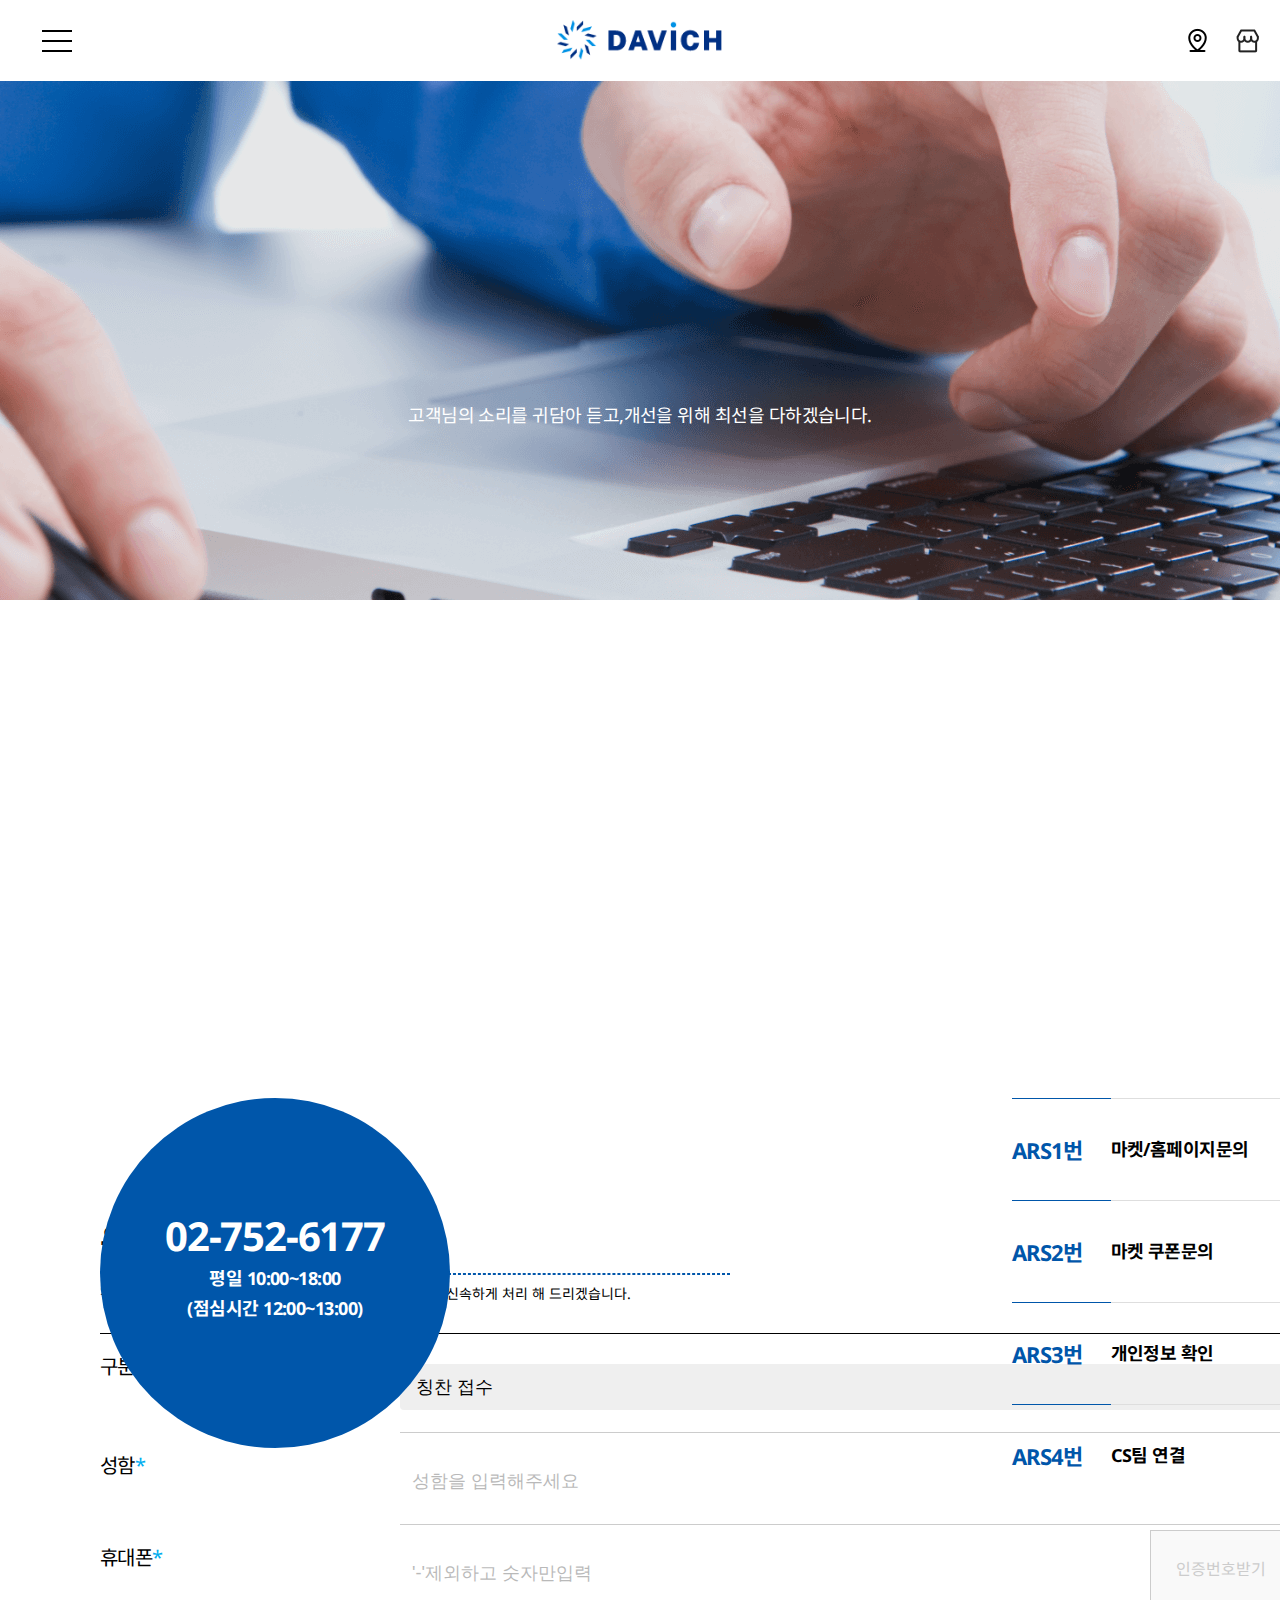
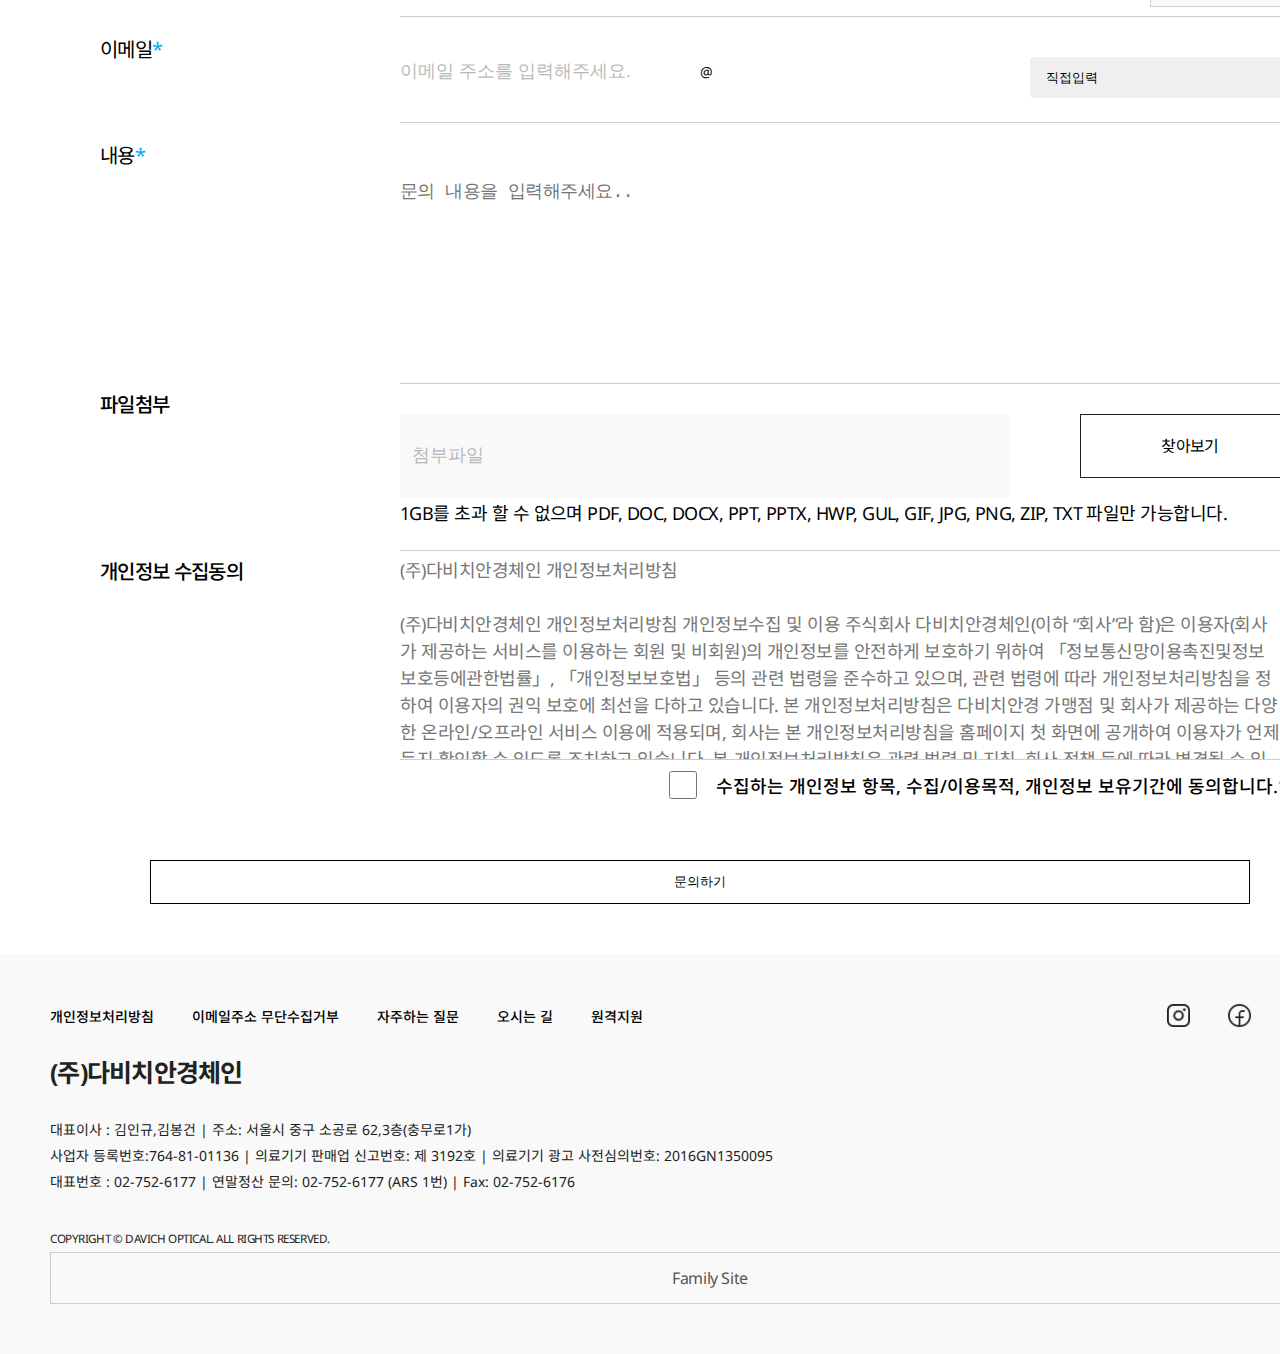
<file: sub1.html>
<!DOCTYPE html>
<html lang="en">
<head>
<meta charset="UTF-8">
<meta http-equiv="X-UA-Compatible" content="IE=edge">
<meta name="viewport" content="width=device-width, initial-scale=1.0">
<title> SUPPORT | DAVICH </title>
<link rel="stylesheet" href="css/import.css">
<link rel="stylesheet" href="css/sub1.css">
<script defer src="JS/main.js"></script>
<link rel="icon" href="favicon_io/favicon.ico">
</head>
<body>
<!-- 본문바로가기 -->
<div id="skipNavi"><a href="#container">본문바로가기</a></div>
<!-- //본문바로가기 -->
<hr />
<div id="wrap">
  <!-- header -->
  <div id="header">

  </div>
  <!-- //header -->
<hr />

<!-- container -->
<div id="container">
  <!-- spot -->
<div class="spot">
  <div class="spot_inner">
    <h2 class="slide-in">
      <span>고</span><span>객</span><span>의</span><span> 소</span><span>리</span>
    </h2>
      <p class="animate-in">고객님의 소리를 귀담아 듣고,개선을 위해 최선을 다하겠습니다.</p>
  </div>
  <!-- //spot_inner -->
</div>
<!-- //spot -->
<!-- content -->
<div id="content">
<div class="content_inner">
    <!-- ARS -->
    <div class="ars animate-in">

    <div class="officehour">
      <h2 class="blind">대표전화</h2>
      <p><em>02-752-6177</em><span class="hour"><br />평일 10:00~18:00<br />(점심시간 12:00~13:00)</span></p>
    </div>

    <div class="ar">
        <ul class="call">
            <li><p>ARS1번</p><span>마켓/홈페이지문의</span></li>
            <li><p>ARS2번</p><span>마켓 쿠폰문의</span></li>
            <li><p>ARS3번</p><span>개인정보 확인</span></li>
            <li><p>ARS4번</p><span>CS팀 연결</span></li>
        </ul>
    </div>

    </div>
    <!-- //ARS -->

    <!-- inquiry -->
  <div class="inquiry animate-in">
    <h3>온라인 문의</h3>
    <p>전화 문의가 불편하신가요? 온라인으로 편하게 문의하세요. 신속하게 처리 해 드리겠습니다.</p>
    
    <div class="container">
      <form action="/" method="post">
        <fieldset>
        <div class="row">
          <div class="col-25">
            <label for="category"><strong>구분</strong><span>*</span></label>
          </div>
          <div class="col-75">
            <select id="category">
              <option value="칭찬 접수">칭찬 접수</option>
              <option value="불만 접수">불만 접수</option>
              <option value="단순 문의">단순 문의</option>
            </select>
          </div>
        </div>
    
        <div class="row name">
          <div class="col-25">
            <label for="Name"><strong>성함<span>*</span></strong></label>
          </div>
          <div class="col-75">
            <input type="text" id="name" name="name" placeholder="성함을 입력해주세요">
          </div>
        </div>
    
        <div class="row cell">
          <div class="col-25">
            <label for="cellPhone"><strong>휴대폰<span>*</span></strong></label>
          </div>
          <div class="col-75">
            <input type="text" id="cellPhone" name="lastname" placeholder="'-'제외하고 숫자만입력" maxlength="11">
          </div>
          <a href="#">인증번호받기</a>
        </div>
    
        <div class="email row">
          <div class="col-25">
            <label for="Email"><strong>이메일<span>*</span></strong></label>
          </div>
          <div class="input">
            <input id="email" type="email" placeholder="이메일 주소를 입력해주세요." required="required"><span>@</span>
            <input id="input-domain" type="text">
          </div>
          <div class="col-75">
            <select id="email_select">
                <option value="0">직접입력</option>
                <option value="naver.com">naver.com</option>
                <option value="hanmail.net">hanmail.net</option>
                <option value="gmail.com">gmail.com</option>
                <option value="daum.net">daum.net</option>
                <option value="gmail.com">gmail.com</option>
                <option value="nate.com">nate.com</option>
              </select>
          </div>
        </div>
    
        <div class="row">
          <div class="col-25">
            <label for="textarea"><strong>내용<span>*</span></strong></label>
          </div>
          <div class="col-75">
            <textarea id="subject" name="subject" placeholder="문의 내용을 입력해주세요.." style="height:200px"></textarea>
          </div>
        </div>
    
        <div class="file row">
          <div class="col-25">
            <p>파일첨부</p>
          </div>
          <div class="col-75">
            <input type="text" class="attFile" placeholder="첨부파일" disabled>
            <input type="file" id="attach_file" class="blind">
            <label for="attach_file" class="attBtn">찾아보기</label>
            <p class="type">1GB를 초과 할 수 없으며 PDF, DOC, DOCX, PPT, PPTX, HWP, GUL, GIF, JPG, PNG, ZIP, TXT 파일만 가능합니다.</p>
          </div>
        </div>
      <!-- 개인정보 수집동의 -->
      <div class="agreement">
    
      <h4 class="col-25">개인정보 수집동의</h4>
      <div class="agree col-75">
        <h5><strong>(주)다비치안경체인 개인정보처리방침</strong></h5><br />
          <p>(주)다비치안경체인 개인정보처리방침
          개인정보수집 및 이용 주식회사 다비치안경체인(이하 “회사”라 함)은 이용자(회사가 제공하는 서비스를 이용하는 회원 및 비회원)의 개인정보를 안전하게 보호하기 위하여 「정보통신망이용촉진및정보보호등에관한법률」, 「개인정보보호법」 등의 관련 법령을 준수하고 있으며, 관련 법령에 따라 개인정보처리방침을 정하여 이용자의 권익 보호에 최선을 다하고 있습니다. 본 개인정보처리방침은 다비치안경 가맹점 및 회사가 제공하는 다양한 온라인/오프라인 서비스 이용에 적용되며, 회사는 본 개인정보처리방침을 홈페이지 첫 화면에 공개하여 이용자가 언제든지 확인할 수 있도록 조치하고 있습니다. 본 개인정보처리방침은 관련 법령 및 지침, 회사 정책 등에 따라 변경될 수 있으므로 이용자는 수시로 확인하여 주시기 바랍니다.
    
          1. 수집하는 개인정보의 항목 및 수집방법
    
          가. 회사는 사관 공채 지원, 개설 문의, 제휴문의, 상품권 구매, 고객의 소리 등을 위해 아래와 같은 개인정보를 수집하고 있습니다.
    
          - 필수항목 : 이름, 이메일주소, 전화번호, IP Address
          - 선택항목 : 개인맞춤 서비스를 제공하기 위하여 회사가 필요로 하는 정보
          나. 수집방법
          회사는 다음과 같은 방법으로 개인정보를 수집합니다.
          회사는 이용자들에게 서비스 제공을 위한 필수적인 정보들을 온라인 상에서 입력 받고 있습니다. 필수적인 정보는 이름, 이메일주소, 전화번호이며, 양질의 서비스 제공을 위하여 이용자들이 선택적으로 입력할 수 있는 사항으로서 추가적으로 입력 받고 있습니다.
          또한 서비스내에서의 설문조사나 이벤트 행사시 통계분석이나 경품 제공등을 위해 선별적으로 개인정보 입력을 요청할 수 있습니다. 그러나, 이용자의 기본적 인권 침해의 우려가 있는 민감한 개인정보(인종 및 민족, 사상 및 신조, 출신지 및 본적지, 정치적 성향 및 범죄기록, 건강상태 및 성생활 등)는 수집하지 않으며 부득이하게 수집해야 할 경우 이용자들의 사전동의를 반드시 구할 것입니다. 그리고, 어떤 경우에라도 입력하신 정보를 이용자들에게 사전에 밝힌 목적 이외에 다른 목적으로는 사용하지 않으며 외부로 유출하지 않습니다.</p>
        </div>
        <div class="check">
        <input id="agree_chk" type="checkbox">
        <label for="agree_chk">수집하는 개인정보 항목, 수집/이용목적, 개인정보 보유기간에 동의합니다.<span>*</span></label>
        </div>
        </div>
        <!-- //개인정보 수집동의 -->
      </fieldset>
      <div class="submit">
        <input type="submit" value="문의하기">
      </div>
      </form>
    </div>
  </div>
    <!-- //inquiry -->
</div>
<!-- //.content_inner -->
</div>
<!-- //#content -->
</div>
<!-- //container -->
<hr />
<!-- footer -->
<div id="footer">

</div>
<!-- //footer -->  
</div>
<!-- //#wrap -->
<script>
async function fetchHtmlAsText(url){
  const response = await fetch(url);
  return await response.text();
}
async function importPage(target) {
  document.querySelector('#' + target).innerHTML = await fetchHtmlAsText(target + '.html');
}
importPage('header');
importPage('footer');
</script>
</body>
</html>
</file>
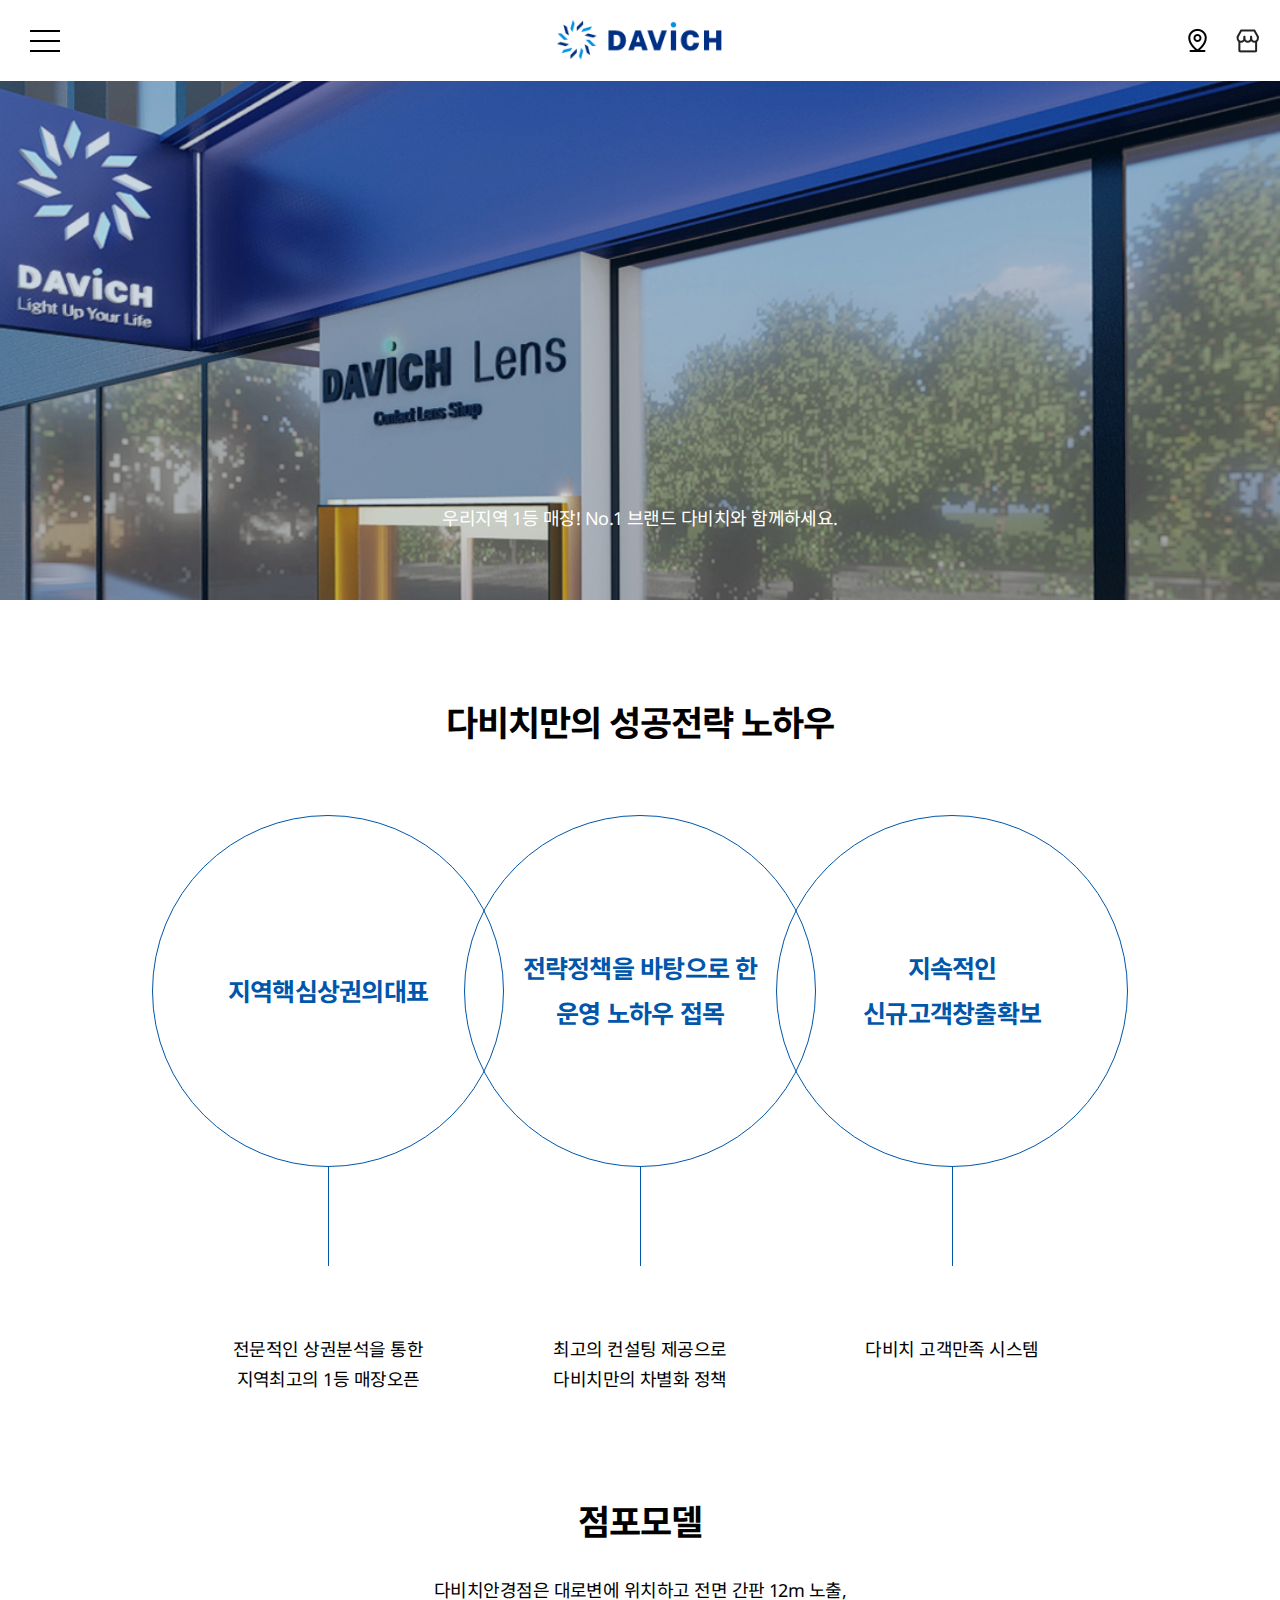
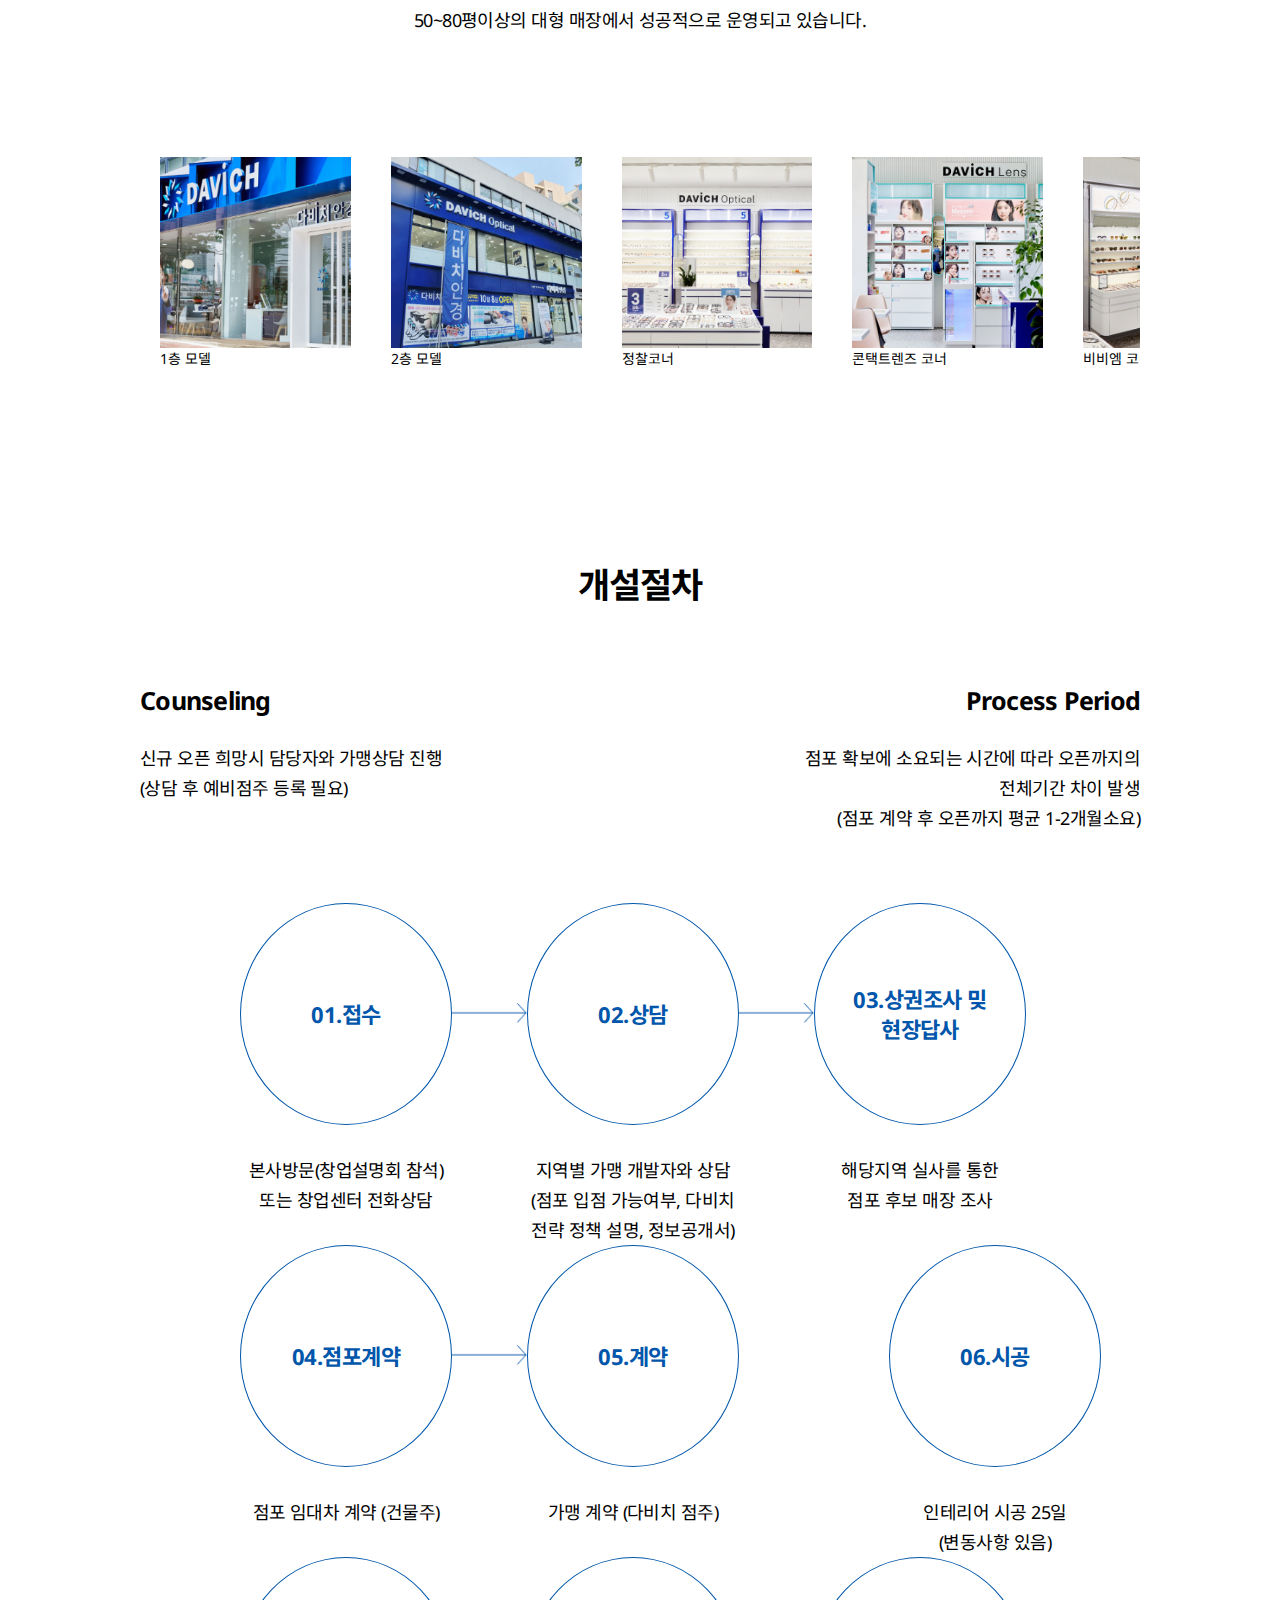
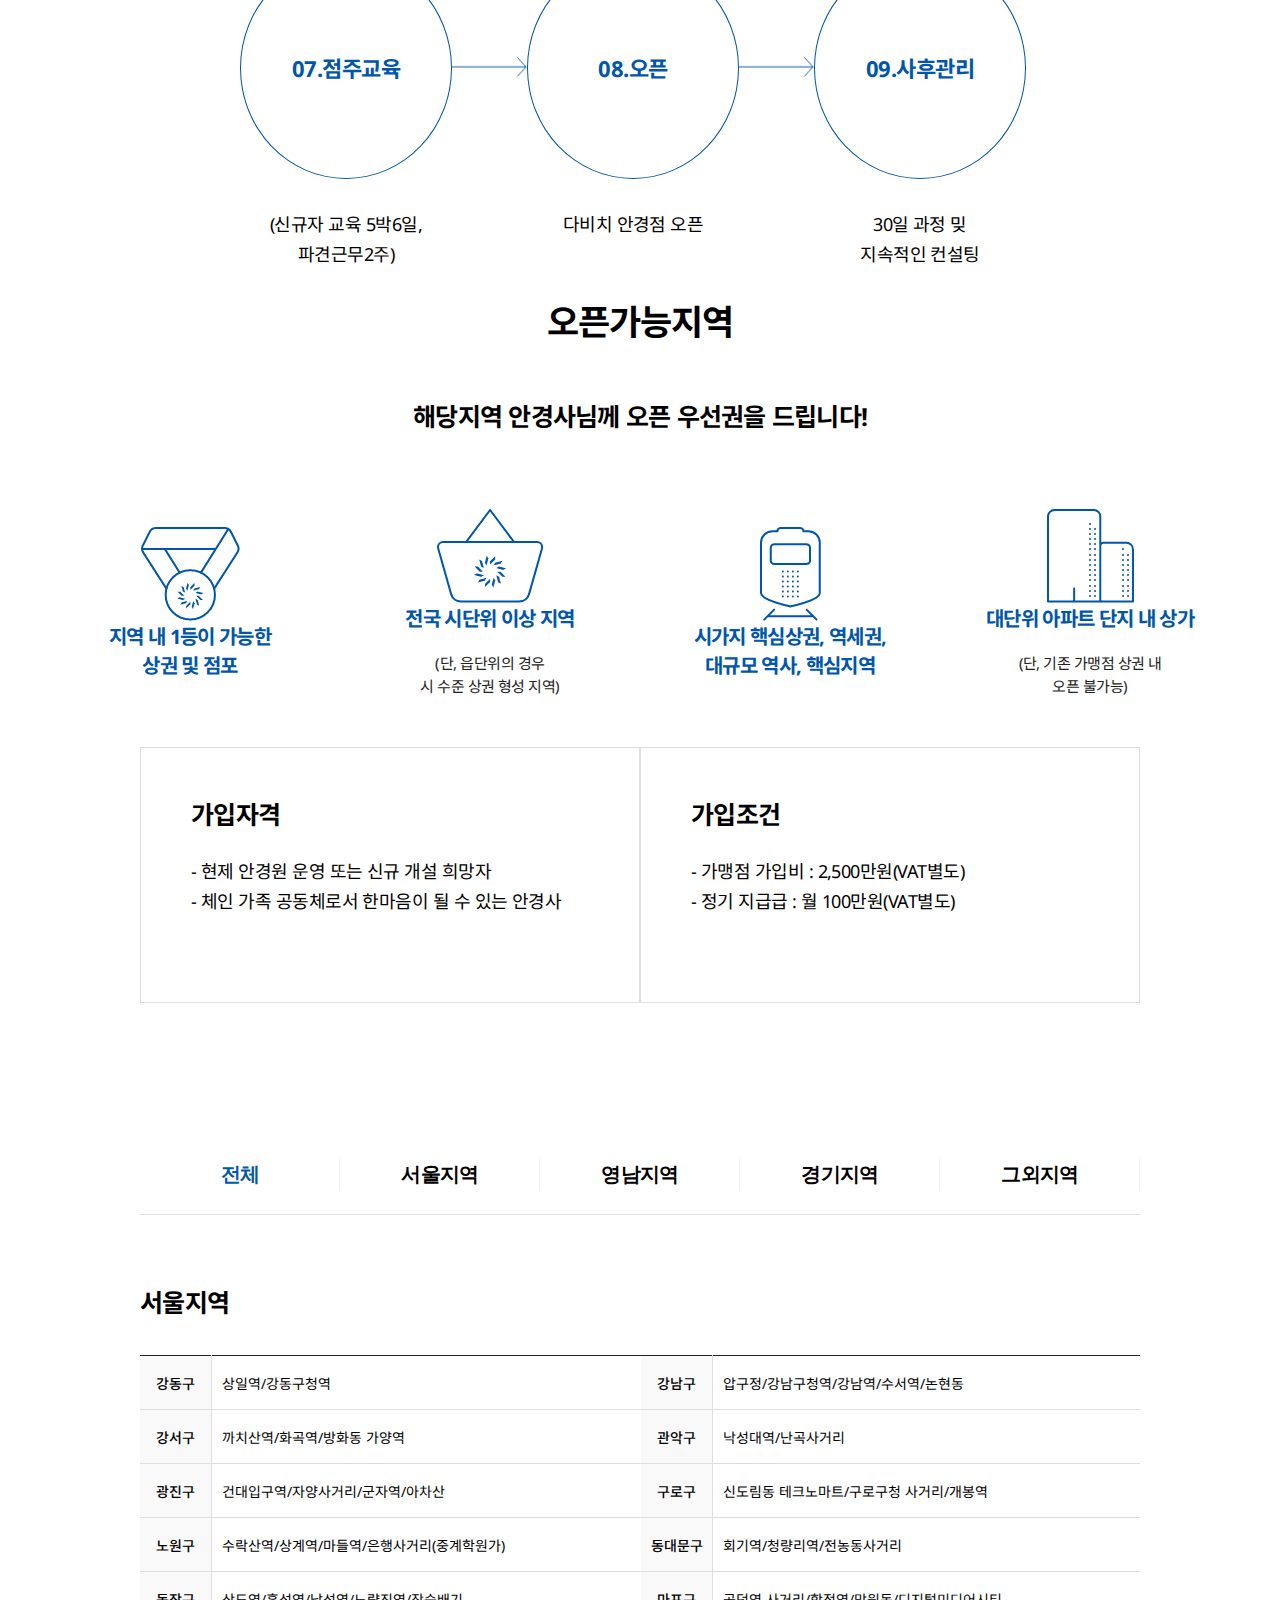
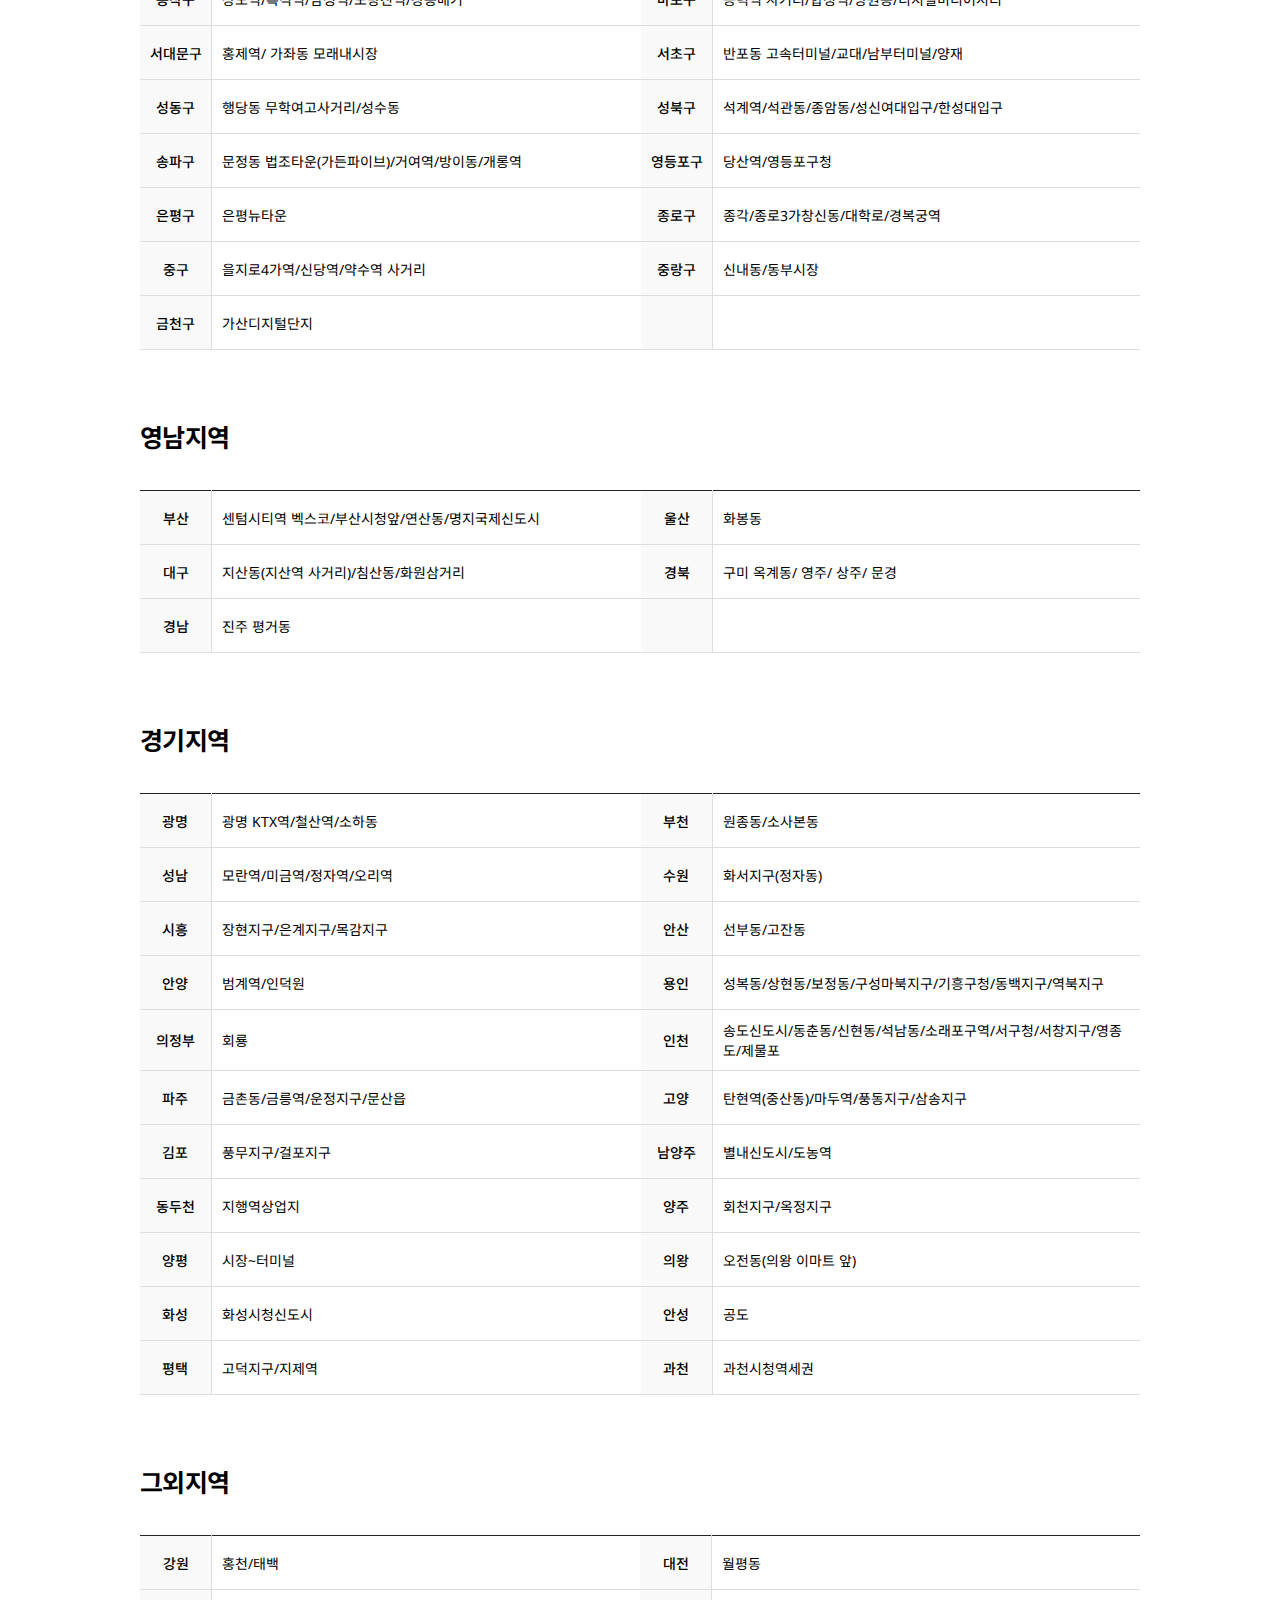
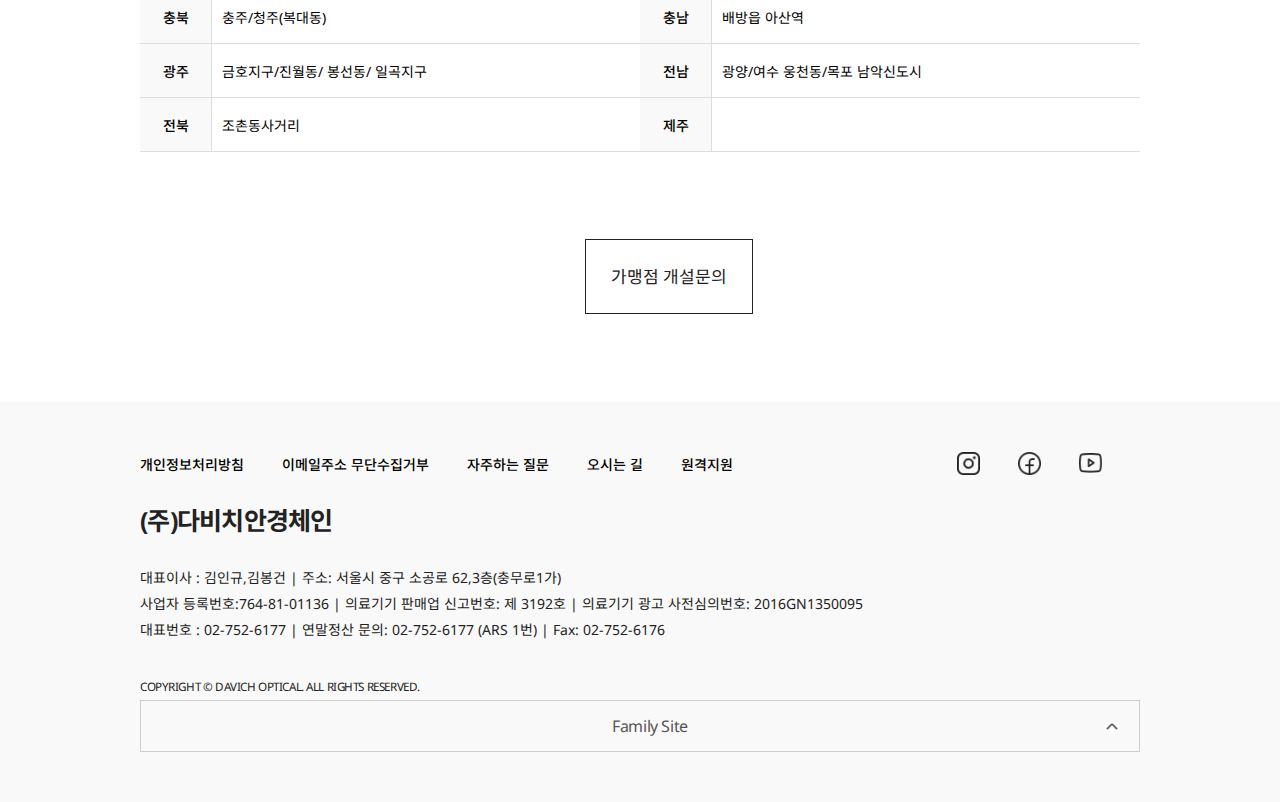
<file: sub2.html>
<!DOCTYPE html>
<html lang="en">
<head>
<meta charset="UTF-8">
<meta http-equiv="X-UA-Compatible" content="IE=edge">
<meta name="viewport" content="width=device-width, initial-scale=1.0">
<title> PARTNERSHIP | DAVICH </title>
<link rel="stylesheet" href="css/import.css">
<link rel="stylesheet" href="css/sub2.css">
<script defer src="JS/main.js"></script>
<script src="https://code.jquery.com/jquery-3.6.0.min.js"></script>
<link rel="icon" href="favicon_io/favicon.ico">
<script>
/* content6 - 테이블 */
document.addEventListener("DOMContentLoaded", () => {
  const btns = ['all', 'seoul-btn', 'youngnam-btn', 'gyeonggi-btn', 'other-btn'];
  const tables = ['seoul', 'youngnam', 'gyeonggi', 'other'];

  const setTableDisplay = (activeTable) => {
    tables.forEach(table => {
      document.querySelector(`.${table}`).style.display = activeTable === 'all' || activeTable === table ? 'table' : 'none';
    })
  };
  const setActiveBtn = (activeBtn) => {
    btns.forEach(btn => {
      const btnElement = document.querySelector(`.${btn}`);
      if (btn === activeBtn) {
        btnElement.classList.add("active");
      } else {
        btnElement.classList.remove("active");
      }
    })
  };
  btns.forEach(btn => {
    document.querySelector(`.${btn}`).addEventListener("click", () => {
      setTableDisplay(btn.replace('-btn', ''));
      setActiveBtn(btn);
    })
  })
});
</script>
</head>
<body>
<!-- 본문 바로가기 -->
<div id="skipNavi"><a href="#container">본문바로가기</a></div>
<!-- //본문 바로가기 -->
<hr />
<div id="wrap">
<!-- header -->
<div id="header">

</div>
<!-- //header -->
<hr />
<!-- container -->
<div id="container">
  <!-- spot -->
<div class="spot">
  <div class="spot_inner">
    <h2 class="slide-in">
      <span>가</span><span>맹</span><span>점</span><span> 개</span><span>설</span><span>안</span><span>내</span>
    </h2>
      <p class="animate-in">우리지역 1등 매장! No.1 브랜드 다비치와 함께하세요.</p>
  </div>
  <!-- //spot_inner -->
</div>
<!-- //spot -->
<!-- content -->
<div id="content">
    <div class="content_inner">

      <!-- content1 -->
      <section class="content1">
          <h3>다비치만의 성공전략 노하우</h3>
        <div class="circle">
          <div class="animate-in">
              <strong>지역핵심상권의대표</strong>
              <p>전문적인 상권분석을 통한<br />지역최고의 1등 매장오픈</p>
          </div>
          <div class="animate-in">
              <strong>전략정책을 바탕으로 한<br />운영 노하우 접목</strong>
              <p>최고의 컨설팅 제공으로<br />다비치만의 차별화 정책</p>
          </div>
          <div class="animate-in">
              <strong>지속적인<br /> 신규고객창출확보</strong>
              <p>다비치 고객만족 시스템</p>
          </div>
        </div>
      </section>
      <!-- //content1 -->

      <!-- content2 -->
      <section class="content2 animate-in scroll-section">
        <div class="content2_inner">
        <h3>점포모델</h3>
        <p>다비치안경점은 대로변에 위치하고 전면 간판 12m 노출,<br />50~80평이상의 대형 매장에서 성공적으로 운영되고 있습니다.</p>
        </div>
      </section>
      <!-- //content2 -->

      <section class="content3 animate-in scroll-section">
          <ul class="banner">
          <li><img src="sub2/img-partnership-slide-main.png" alt="다비치 1층" /><span>1층 모델</span></li>
          <li><img src="sub2/img-partnership-slide-main-02.png" alt="다비치 1층" /><span>2층 모델</span></li>
          <li><img src="sub2/img-partnership-slide-01.png" alt="정찰코너" /><span>정찰코너</span></li>
          <li><img src="sub2/img-partnership-slide-02.png" alt="콘택트렌즈 코너" /><span>콘택트렌즈 코너</span></li>
          <li><img src="sub2/img-partnership-slide-03.png" alt="비비엠 코너" /><span>비비엠 코너</span></li>
          <li><img src="sub2/img-partnership-slide-04.png" alt="수입안경 코너" /><span>수입안경 코너</span></li>
          <li><img src="sub2/img-partnership-slide-05.png" alt="매장전경" /><span>매장전경</span></li>
          <li><img src="sub2/img-partnership-slide-06.png" alt="다비치카페" /><span>다비치카페</span></li>
          <li><img src="sub2/img-partnership-slide-07.png" alt="트루뷰존" /><span>트루뷰존</span></li>
          <li><img src="sub2/img-partnership-slide-08.png" alt="비전케어LAB" /><span>>비전케어LAB</span</li>
          <li><img src="sub2/img-partnership-slide-09.png" alt="검안실" /><span>검안실</span></li>
          <li><img src="sub2/img-partnership-slide-10.png" alt="키오스크" /><span>키오스크</span></li>
          <li><img src="sub2/img-partnership-slide-11.png" alt="" /><span>난시멀티포컬센터</span></li>
          </ul> 
      </section>

      <section class="content4 animate-in scroll-section">
        <div class="content4_inner">
          <h3>개설절차</h3>

          <div class="open">
          <div class="counseling">
              <h4>Counseling</h4>
              <p>신규 오픈 희망시 담당자와 가맹상담 진행<br />(상담 후 예비점주 등록 필요)</p>
          </div>

          <div class="period">
              <h4>Process Period</h4>
              <p>점포 확보에 소요되는 시간에 따라 오픈까지의<br /> 전체기간 차이 발생<br />(점포 계약 후 오픈까지 평균 1-2개월소요)</p>
          </div>
          </div>

          <div class="process">
              <ol>
                <div>
                  <li>01.접수</li>
                  <span>본사방문(창업설명회 참석)<br /> 또는 창업센터 전화상담</span>
                </div>
                <div class="arrow arrow1"><img src="sub2/icon-arrow (1).png" alt="right arrow icon"></div>
                <div>
                  <li>02.상담</li>
                  <span>지역별 가맹 개발자와 상담<br />(점포 입점 가능여부, 다비치<br />전략 정책 설명, 정보공개서)</span>
                </div>
                <div class="arrow arrow2"><img src="sub2/icon-arrow (1).png" alt="right arrow icon"></div>
                <div>
                  <li>03.상권조사 밎<br />현장답사</li>
                  <span>해당지역 실사를 통한<br />점포 후보 매장 조사</span>
                </div>
                <div class="arrow arrow3"><img src="sub2/icon-arrow (1).png" alt="right arrow icon"></div>
                <div>
                  <li>04.점포계약</li>
                  <span>점포 임대차 계약 (건물주)</span>
                </div>
                <div class="arrow arrow4"><img src="sub2/icon-arrow (1).png" alt="right arrow icon"></div>
                <div>
                  <li>05.계약</li>
                  <span>가맹 계약 (다비치 점주)</span>
                </div>
                <div class="arrow arrow5"><img src="sub2/icon-arrow (1).png" alt="right arrow icon"></div>
                <div class="sep">
                  <li>06.시공</li>
                  <span>인테리어 시공 25일<br />(변동사항 있음)</span>
                </div>
                <div class="arrow arrow6"><img src="sub2/icon-arrow (1).png" alt="right arrow icon"></div>
                <div>
                  <li>07.점주교육</li>
                  <span>(신규자 교육 5박6일,<br />파견근무2주)</span>
                </div>
                <div class="arrow arrow7"><img src="sub2/icon-arrow (1).png" alt="right arrow icon"></div>
                <div>
                  <li>08.오픈</li>
                  <span>다비치 안경점 오픈</span>
                </div>
                <div class="arrow arrow8"><img src="sub2/icon-arrow (1).png" alt="right arrow icon"></div>
                <div>
                  <li>09.사후관리</li>
                  <span>30일 과정 밎<br /> 지속적인 컨설팅</span>
                </div>
              </ol>
          </div>
          </div>
      </section>

      <section class="content5 animate-in scroll-section">
        
          <h3>오픈가능지역</h3>
          <!-- 우선권 -->
          <div class="pas">
            <p>해당지역 안경사님께 오픈 우선권을 드립니다!</p>
              <ul>
              <div>
              <span><img src="sub2/icon-partnership-01.png" alt="medal icon"></span>
              <li>지역 내 1등이 가능한 <br />  상권 및 점포</li>
              </div>
              <div>
              <span><img src="sub2/icon-partnership-02.png" alt="bag icon" /></span>
              <li>전국 시단위 이상 지역<br /><span>(단, 읍단위의 경우<br />시 수준 상권 형성 지역)</span></li>
              </div>
              <div>
              <span><img src="sub2/icon-partnership-03.png" alt="train icon" /></span>
              <li>시가지 핵심상권, 역세권,<br />대규모 역사, 핵심지역</li>
              </div>
              <div>
              <span><img src="sub2/icon-partnership-04.png" alt="appartment icon" /></span>
              <li>대단위 아파트 단지 내 상가<br /><span>(단, 기존 가맹점 상권 내<br />오픈 불가능)</span></li>
              </div>
              </ul>
          </div>
          <!-- //우선권 -->

          <!-- 가입 자격 및 조건-->
          <div class="qualify">
            <!-- 가입자격 -->
            <div class="qualifiction">
              <h4>가입자격</h4>
              <p>
                <span>- 현제 안경원 운영 또는 신규 개설 희망자</span>
                <span>- 체인 가족 공동체로서 한마음이 될 수 있는 안경사</span>
              </p>
            </div>
            <!-- //가입자격 -->
            <!-- 가입조건 -->
            <div class="condition">
              <h4>가입조건</h4>
              <p>
                <span>- 가맹점 가입비 : 2,500만원(VAT별도)</span>
                <span>- 정기 지급급 : 월 100만원(VAT별도)</span>
              </p>
            </div>
            <!-- //가입조건 -->
          </div>
          <!-- //가입 자격 및 조건-->
      </section>
      <!-- //content5 -->

      <!-- content6 -->
      <section class="content6 animate-in scroll-section">
        <div class="place">
          <div class="place-btn">
            <button class="location all active"> 전체 </button>
            <button class="location seoul-btn"> 서울지역 </button>
            <button class="location youngnam-btn"> 영남지역 </button>
            <button class="location gyeonggi-btn"> 경기지역 </button>
            <button class="location other-btn"> 그외지역 </button>            
          </div>
          <!-- 서울지역 -->
          <table class="seoul">
          <caption>서울지역</caption>
          <tbody>
          <tr>
          <th>강동구</th>
          <td>상일역/강동구청역</td>
          <th>강남구</th>
          <td>압구정/강남구청역/강남역/수서역/논현동</td>
          </tr>
          <tr>
          <th>강서구</th>
          <td>까치산역/화곡역/방화동 가양역</td>
          <th>관악구</th>
          <td>낙성대역/난곡사거리</td>
          </tr>
          <tr>
          <th>광진구</th>
          <td>건대입구역/자양사거리/군자역/아차산</td>
          <th>구로구</th>
          <td>신도림동 테크노마트/구로구청 사거리/개봉역</td>
          </tr>
          <tr>
          <th>노원구</th>
          <td>수락산역/상계역/마들역/은행사거리(중계학원가)</td>
          <th>동대문구</th>
          <td>회기역/청량리역/전농동사거리</td>
          </tr>
          <tr>
          <th>동작구</th>
          <td>상도역/흑석역/남성역/노량진역/장승배기</td>
          <th>마포구</th>
          <td>공덕역 사거리/합정역/망원동/디지털미디어시티</td>
          </tr>
          <tr>
          <th>서대문구</th>
          <td>홍제역/ 가좌동 모래내시장</td>
          <th>서초구</th>
          <td>반포동 고속터미널/교대/남부터미널/양재</td>
          </tr>
          <tr>
          <th>성동구</th>
          <td>행당동 무학여고사거리/성수동</td>
          <th>성북구</th>
          <td>석계역/석관동/종암동/성신여대입구/한성대입구
          </tr>
          <tr>
          <th>송파구</th>
          <td>문정동 법조타운(가든파이브)/거여역/방이동/개롱역</td>
          <th>영등포구</th>
          <td>당산역/영등포구청</td>
          </tr>
          <tr>
          <th>은평구</th>
          <td>은평뉴타운</td>
          <th>종로구</th>
          <td>종각/종로3가창신동/대학로/경복궁역</td>
          </tr>
          <tr>
          <th>중구</th>
          <td>을지로4가역/신당역/약수역 사거리</td>
          <th>중랑구</th>
          <td>신내동/동부시장</td>
          </tr>
          <tr>
          <th>금천구</th>
          <td>가산디지털단지</td>
          <th></th>
          <td></td>
          </tr>
          </tbody>
          </table>

          <!-- 영남지역 -->
          <table class="youngnam">
          <caption>영남지역</caption>
          <tbody>
          <tr>
          <th>부산</th>
          <td>센텀시티역 벡스코/부산시청앞/연산동/명지국제신도시</td>         
          <th>울산</th>
          <td>화봉동</td>
          </tr>
          <tr>
          <th>대구</th>
          <td>지산동(지산역 사거리)/침산동/화원삼거리</td>
          <th>경북</th>
          <td>구미 옥계동/ 영주/ 상주/ 문경</td>
          </tr>
          <tr>
          <th>경남</th>
          <td>진주 평거동</td>
          <th></th>
          <td></td>
          </tr>
          </tbody>
          </table>

          <table class="gyeonggi">
          <caption>경기지역</caption>
          <tr>
          <th>광명</th>
          <td>광명 KTX역/철산역/소하동</td>
          <th>부천</th>
          <td>원종동/소사본동</td>
          </tr>
          <tr>
          <th>성남</th>
          <td>모란역/미금역/정자역/오리역</td>
          <th>수원</th>
          <td>화서지구(정자동)</td>
          </tr>
          <tr>
          <th>시흥</th>
          <td>장현지구/은계지구/목감지구</td>  
          <th>안산</th>
          <td>선부동/고잔동</td>
          </tr>
          <tr>
          <th>안양</th>
          <td>범계역/인덕원</td>
          <th>용인</th>
          <td>성복동/상현동/보정동/구성마북지구/기흥구청/동백지구/역북지구</td>
          </tr>
          <tr>
          <th>의정부</th>
          <td>회룡</td>
          <th>인천</th>
          <td>송도신도시/동춘동/신현동/석남동/소래포구역/서구청/서창지구/영종도/제물포</td>
          </tr>
          <tr>
          <th>파주</th>
          <td>금촌동/금릉역/운정지구/문산읍</td>
          <th>고양</th>
          <td>탄현역(중산동)/마두역/풍동지구/삼송지구</td>
          </tr>
          <tr>
          <th>김포</th>
          <td>풍무지구/걸포지구</td>
          <th>남양주</th>
          <td>별내신도시/도농역</td>
          </tr>
          <tr>
          <th>동두천</th>
          <td>지행역상업지</td>
          <th>양주</th>
          <td>회천지구/옥정지구</td>
          </tr>
          <tr>
          <th>양평</th>
          <td>시장~터미널</td>
          <th>의왕</th>
          <td>오전동(의왕 이마트 앞)</td>
          </tr>
          <tr>
          <th>화성</th>
          <td>화성시청신도시</td>
          <th>안성</th>
          <td>공도</td>
          </tr>
          <tr>
          <th>평택</th>
          <td>고덕지구/지제역</td>
          <th>과천</th>
          <td>과천시청역세권</td>
          </tr>
          </table>

          <!-- 그외지역 -->
          <table class="other">
          <caption>그외지역</caption>
          <tr>
          <th>강원</th>
          <td>홍천/태백</td>
          <th>대전</th>
          <td>월평동</td>
          </tr>
          <tr>
          <th>충북</th>
          <td>충주/청주(복대동)</td>
          <th>충남</th>
          <td>배방읍 아산역</td>
          </tr>
          <tr>
          <th>광주</th>
          <td>금호지구/진월동/ 봉선동/ 일곡지구</td>
          <th>전남</th>
          <td>광양/여수 웅천동/목포 남악신도시</td>
          </tr>
          <tr>
          <th>전북</th>
          <td>조촌동사거리</td>
          <th>제주</th>
          <td></td>
          </tr>
          </table>
        </div>
      </section>
      <!-- 문의 -->
      <div class="btn_wrap">
        <a href="#" class="request">가맹점 개설문의</a>
      </div>
  </div>
    <!-- //content_inner -->
</div>
<!-- //content -->
</div>
<!-- //container -->
<hr />
<!-- footer -->
<div id="footer">

</div>
<!-- //footer -->
</div>
<!-- //wrap -->
<script>
async function fetchHtmlAsText(url){
  const response = await fetch(url);
  return await response.text();
}
async function importPage(target) {
  document.querySelector('#' + target).innerHTML = await fetchHtmlAsText(target + '.html');
}
importPage('header');
importPage('footer');
</script>
</body>
</html>
</file>
<file: css/import.css>
/* import.css */
@import url(layout.css);
@import url(footer.css);
@import url(header.css);
@import url(common.css);
</file>
<file: css/sub1.css>
@import url(common.css);
/* sub1.css */

/* layout */
.spot{background: url(../sub1/sub-support-bg-01.png) no-repeat; width: 100vw; height: 600px; overflow: hidden; background-attachment: fixed; background-position: top; position: relative; }
.spot_inner {position: absolute; color: #fff; text-align: center; width: 100%; top: 50%;}
.content_inner{margin: 0 auto; max-width: 1400px;}


/* 고객의소리 */
.spot_inner>h2{font-size: 60px; font-weight: 700; line-height: normal; margin-bottom: 12px; letter-spacing: -1.8px; }
.spot_inner>p{font-size: 18px; line-height: 30px; letter-spacing: -.54px;}
.spot { display: flex; justify-content: center; align-items: center; background-color: #f3f3f3;}
.spot_inner {text-align: center;}
.slide-in { display: inline-flex; position: relative; white-space: nowrap;}
.slide-in span { display: inline-block; position: relative; transform: translateY(100%); opacity: 0;animation: slideIn 1.5s forwards;}
.slide-in span:nth-child(2) {animation-delay: 0.2s;}
.slide-in span:nth-child(3) {animation-delay: 0.4s;}
.slide-in span:nth-child(4) {animation-delay: 0.6s;}
.slide-in span:nth-child(5) { animation-delay: 0.8s;}
.slide-in span:nth-child(6) { animation-delay: 1s;}
.slide-in span:nth-child(7) { animation-delay: 1.2s;}
@keyframes slideIn {
  0% {
    transform: translateY(100%);
    opacity: 0;
  }
  100% {
    transform: translateY(0%);
    opacity: 1;
  }
}

/* 대표전화 */
.ars{display: flex; justify-content: space-between; margin-bottom: 120px; font-weight: bold; flex-wrap: wrap; transform: translateY(100%);}
.officehour{text-align: center; width: 350px; height: 350px; border-radius: 50%; background-color: #0056aa; display: flex; flex-direction: column; align-items: center; color: #fff; position: relative;}
.officehour::before{content: ""; position: absolute; top: 50%; right: -280px; width: 280px; height: 0; border: 1px dashed #0056aa;}

.officehour>p{padding: 60px; margin-top: 50px;}
.officehour>p>em{font-size: 40px; letter-spacing: -1.2px; font-weight: 700; margin-bottom: 20px;} 
.hour{font-size: 18px; line-height: 30px; letter-spacing: -.54px; color: #fff;}

.ars .call{width: 670px;}
.ars .call>li{width: 100%; display: flex;}
.ars .call>li>p{padding: 35.5px 0;width: 150px;border-top: 1px solid #0056aa;font-size: 22px; font-weight: 700px; line-height: 30px; letter-spacing: -.66px; color: #0056aa;}
.ars .call>li>span{width: 100%; padding: 35.5px 0; border-top: 1px solid #dedede; font-size: 18px; letter-spacing: -.54px;}

.animate-in {
  animation: slide-up 1s forwards;
}
@keyframes slide-up {
  from {
      transform: translateY(100%);
  }
  to {
      transform: translateY(0%);
  }
}

/* 온라인문의 */
.inquiry{}
.inquiry fieldset{border-top: #000 solid 1px; }
.inquiry > p {font: 18px/30px -.54px Arial, sans-serif; margin-bottom: 30px;}
.inquiry > form > fieldset > h4 {font: 700 25px Arial, sans-serif; height: 0;}
.inquiry span {color: #00adef;}
.inquiry>h3{font-size: 35px; font-weight: 700; line-height: 45px; letter-spacing: -1.05px; margin-bottom: 20px;}

.inquiry fieldset{box-sizing: border-box;}
input[type=text], select, textarea {width: 100%;padding: 12px;border-radius: 4px;resize: vertical; border: 0;}
label {padding: 12px 12px 12px 0;display: inline-block;}

input[type=submit] {background-color: transparent;color: #000; padding:12px 20px;border: none; border-radius: 4px; cursor: pointer; width: 100%;}
input[type=submit]:hover { background-color: #0056aa; color: #fff;}
fieldset input::placeholder{font-size: 18px !important; opacity: 0.5 !important;}

.col-25 {float: left; width: 25%; margin-top: 6px; font-size: 20px;font-weight: 500;line-height: 30px;letter-spacing: -.66px;}
.col-75 { float: left; width: 75%;  margin-top: 6px;    font-size: 18px;line-height: 30px; letter-spacing: -.54px; display: block; border-bottom: 1px solid #ccc; padding-right: 50px; box-sizing: border-box; padding: 24px 0 22px 0; }

.row:after { content: "";display: table; clear: both; }

/* 모바일 크기 */
@media screen and (max-width: 600px) {
  .col-25, .col-75, input[type=submit] {
    width: 100%;
    margin-top: 0;
  }
}

/* 구분 */
.container select[id="category"]{font-weight: 500; font-size: 18px;}

/* 성함 */
fieldset .name input{width: 98%;}

/* 휴대폰 */
fieldset .cell a{position: absolute; width: 140px;height: 50px; color: #ccc;background-color: #f9f9f9;border: 1px solid #ccc; font-size: 16px; text-align: center; margin-left: -150px; padding-top: 25px; margin-top: 5px;}
.cell input{width: 80%;}

/* 이메일 */
fieldset .email div{height: 50px !important;}
fieldset .email select[id="email_select"]{width: 30%; float: right; margin-top: -40px;}
fieldset .email input[id="email"]{width: 25%; font-size: 18px; padding: 24px 0 22px 0; margin-top: 20px; border: none;}
fieldset .email input[id="input-domain"]{ width: 20%; font-size: 18px;line-height: 30px; padding: 24px 0 22px 0; }
fieldset .email .input span{line-height: 30px;padding: 24px 0 22px;width: 20px; color: #000;}

/* 내용 */
textarea{height: 200px;font-size: 18px;line-height: 30px;
letter-spacing: -.54px; border-left: none; 
resize: vertical; box-sizing: border-box; padding: 24px 0 22px 0;}

/* 파일첨부 */
.file input{width: 75% !important;}
.attFile{border-bottom: none; height: 60px;background-color: #f9f9f9;color: #ccc;padding-left: 24px; width: 85% !important;}
fieldset .file label[for="attach_file"]{float: right; width: 140px;padding: 16px 39px; font-size: 16px;border: 1px solid #222;cursor: pointer; text-align: center;}

/* 개인정보 수집동의 */
fieldset .agree{color: #777; line-height: 27px; letter-spacing: -.48px; border-bottom: 1px solid #ccc;overflow-y: scroll;height: 203px;
padding: 0 20px 20px 0;}

.check{float: right;}
.inquiry .agreement input[id="agree_chk"]{width: 28px;height: 28px;
margin: 0 15px 0 0; cursor: pointer; vertical-align: middle;}
.inquiry .agreement label[for="agree_chk"]{font-weight: 500;font-size: 18px; cursor: pointer; vertical-align: middle;}

/* 문의하기 */
.submit{margin: 50px; border: 1px solid black;}


/* Sub1 Media Queries */

/* Mobile 크기 */
@media screen and (min-width: 320px) and (max-width:480px){
  .content_inner{margin: 0 auto; max-width: 400px;}
  /* ARS */
  .ars {flex-direction: column; align-items: center; width: 100%; margin: 50px;}
  .ar{margin-top: 50px;}
  .call{width: 100% !important;}

  .officehour::before{display: none;}

    /* 온라인문의 */
  .inquiry{padding: 10px;}

  .col-25, .col-75, input[type=submit] {width: 100%;margin-top: 0;}
  .cell a{margin-top: 50px !important;}

  /* 이메일 */
  fieldset .email input[id="email"]{display: none;}
  fieldset .email input[id="input-domain"]{margin-top: -50px; width: 50%; margin-left: 100px;}
  fieldset .email .input span{display: none;}

  /* 파일첨부 */
  .file input{width: 35% !important;}
  .file .type{font-size: 10px; padding-top:10px;}
  
  /* 개인정보 수집동의 */
  .agreement h4{padding-bottom: 10px;}
  .check{float: left; padding: 10px;}
  .check label[for="agree_chk"]{font-size: 12px !important;}

}

/* Tablet 크기 */
@media screen and (min-width:481px) and (max-width:768px){
  .content_inner{margin: 0 auto; max-width: 500px;}

  /* ARS */
  .ars {flex-direction: column; align-items: center; width: 100%; padding-top: 50px;}
  .ar{margin-top: 50px;}
  .call{width: 100% !important;}


  .officehour::before{display: none;}

    /* 온라인문의 */
  .inquiry{padding: 10px;}

  .col-25, .col-75, input[type=submit] {width: 100%; margin-top: 0;}
  .cell a{margin-top: 50px !important;}

  /* 이메일 */
  fieldset .email input[id="email"]{display: none;}
  fieldset .email input[id="input-domain"]{margin-top: -50px; width: 50%; margin-left: 100px;}
  fieldset .email .input span{display: none;}

  /* 파일첨부 */
  .file input{width: 45% !important;}
  .file .type{font-size: 10px; padding-top:10px;}
  
  /* 개인정보 수집동의 */
  .agreement h4{padding-bottom: 10px;}
  .check{float: left; padding: 10px;}
  .check label[for="agree_chk"]{font-size: 12px !important;}
}

/* Laptops 크기*/
@media screen and (min-width:769px) and (max-width:1023px) {
  .content_inner{margin: 0 auto; max-width: 800px;}

  /* ARS */
  .ars {flex-direction: column;align-items: center; padding-top: 50px;}
  .ar{margin-top: 50px;}
  .cell a{margin-top: 50px !important;}
  .officehour::before{display: none;}

  /* 온라인문의 */
  .inquiry{padding: 50px;}

  .col-25, .col-75, input[type=submit] {width: 100%; margin-top: 0;}
  
  /* 이메일 */
  fieldset .email input[id="email"]{display: none;}
  fieldset .email input[id="input-domain"]{margin-top: -50px; width: 50%; margin-left: 100px;}
  fieldset .email .input span{display: none;}

  /* 파일첨부 */
  .file input{width: 60% !important;}
  .file .type{font-size: 15px; padding-top:10px;}

  /* 개인정보 수집동의 */
  .agreement h4{padding-bottom: 10px;}
  .check{float: left; padding: 10px;}
  .check label[for="agree_chk"]{font-size: 15px !important;}

  .family_site{width: 75%;}

}

/* Header 바뀌는 지점 */
@media only screen and (min-width: 993px) and (max-width: 1700px) {
  /* 파일첨부 */
  .foot_inner{margin: 0 auto; max-width: 1300px; justify-content: center;}
  .file input{width: 65% !important;}

  
}

/* content 바뀌는 지점 */
@media screen and (min-width:1025px) and (max-width:1200px){
  #content{padding:50px}

  .ars{justify-content: none !important; width: 90%;}
  .call{width: 100% !important; }
  .officehour::before{width: 200px; right: -180px;}

  .foot_inner{margin: 50px;}
}

/* footer 바뀌는 지점 */
@media screen  and (min-width:1201px) and (max-width: 1400px) {
  .content_inner{margin: 0 auto; max-width: 1200px; justify-content: center;}

  /* ARS */
  .ars {width: 80%;}
  .call{width: 100% !important;}

}

/* TV / Extra Large 크기 */
@media screen and (min-width:1201px){
  #wrap {width: 100%; min-width: 1400px; }
  #content {margin-top: 90px; display: block; }
      .content_inner {width: 1400px; margin: 0 auto;}
          .ars{width: 100%;}
          .inquiry{width: 100%;}
          .agreement{width: 100%;}
  .officehour{margin-bottom: 50px;}
}
</file>
<file: css/sub2.css>
@import url(common.css);
/* sub2.css */

/* layout */
#container{}
  .spot{background: url(../sub2/sub-partnership-bg.png) no-repeat; width: 100%;height: 600px;overflow: hidden;background-attachment: fixed;background-position: top; position: relative;}
    .spot_inner{color: #fff;position: absolute;bottom: 67px;left: 50%; transform: translateX(-50%);width: 1400px;margin: 0 auto; }
    .content_inner{margin: 0 auto; max-width: 1400px;}
  .content1{justify-content: center;text-align: center; padding: 100px 0 0100px;}

  .content3 {margin-top: 50px; overflow-x: scroll;}
  .content4{margin-top: 100px;}
  .content5{margin-top: 100px;}


  .animate-in:nth-child(1) {
    animation-delay: 0.1s;
  }
  
  .animate-in:nth-child(2) {
    animation-delay: 0.3s;
  }
  
  .animate-in:nth-child(3) {
    animation-delay: 0.6s;
  }

  .animate-in {
    animation: slide-up 1s ease-in;
  }
  @keyframes slide-up {
    from {
        transform: translateY(100%);
    }
    to {
        transform: translateY(0%);
    }
  }
  

/* spot - 가맹점 개설안내 */
.spot h2{font-size: 60px;font-weight: 700;line-height: normal;margin-bottom: 12px;letter-spacing: -1.8px;}
.spot p{font-size: 18px;line-height: 30px;letter-spacing: -.54px;}
.slide-in {display: inline-flex;position: relative;white-space: nowrap;}
.slide-in span { display: inline-block;position: relative;transform: translateY(100%);opacity: 0;
animation: slideIn 1.5s forwards;}
.slide-in span:nth-child(2) {animation-delay: 0.2s;}
.slide-in span:nth-child(3) {animation-delay: 0.4s;}
.slide-in span:nth-child(4) {animation-delay: 0.6s;}
.slide-in span:nth-child(5) {animation-delay: 0.8s;}
.slide-in span:nth-child(6) {animation-delay: 1s;}
.slide-in span:nth-child(7) {animation-delay: 1.2s;}
@keyframes slideIn {
  0% {
    transform: translateY(100%);
    opacity: 0;
  }
  100% {
    transform: translateY(0%);
    opacity: 1;
  }
}

/* content1 - 다비치만의 성공전략 노하우*/
section .circle{display: flex; flex-direction: row; justify-content: center;}

.content1 h3{font-size: 35px;font-weight: 700;
line-height: 45px;letter-spacing: -1.05px; margin-bottom: 90px; display: block;}
.content1 strong{font-size: 25px;font-weight: 700;line-height: 45px;
letter-spacing: -.75px;text-align: center;width: 350px;height: 350px; margin: -20px;
margin-bottom: 167px;color: #0056aa;border-radius: 50%;
border: 1px solid #0056aa;position: relative;display: flex;align-items: center;justify-content: center;}
.content1 strong::after{content: ""; width: 1px; height: 100px; position: absolute;bottom: -150px; left: 50%; transform: translateY(-50%); background-color: #0056aa;}
.content1 p{font-size: 18px;line-height: 30px;letter-spacing: -.54px;}

/* content2 - 점포모델 */
.content2 h3{font-size: 35px;font-weight: 700; letter-spacing: -1.05px; padding-bottom: 30px;}
.content2 p{font-size: 18px;line-height: 30px; letter-spacing: -.54px;margin-bottom: 102px;}
.content2 button{font-size: 18px;line-height: 30px; letter-spacing: -.54px;font-weight: 400;margin-right: 30px; position: relative;background-color: transparent; border: 0;}
.content2 button a{color: #222;}
.content2 button a:hover{color:#0056aa;}
.content2 button:first-child:before{content: ""; position: absolute;
top: 7px; right: -15px; width: 1px; height: 17px; background-color: #dedede;}

/* content3 - 배너 */
.content3::-webkit-scrollbar {width: 8px;}
.content3::-webkit-scrollbar-track {background: #eee;}
.content3::-webkit-scrollbar-thumb {background-color: #777; border-radius: 20px;border: 3px solid #eee; }
.content3::-webkit-scrollbar-thumb:hover {background-color: #555;}
.banner {display: flex;flex-direction: row; width: 3000px; position: relative; }
.banner li {width: 265px; height: 265px;  margin: 20px; padding-bottom: 20px;}

/* content4 - 개설절차 */
.content4 h3{font-size: 35px;font-weight: 700;line-height: 45px;
letter-spacing: -1.05px;margin-bottom: 71px; width: 100%; text-align: center;}
.content4 h4{font-size: 25px;font-weight: 700;line-height: 45px;
letter-spacing: -.75px;margin-bottom: 20px;}
.content4 p{font-size: 18px;line-height: 30px;letter-spacing: -.54px;margin-bottom: 70px;}
.content4 .period{text-align: right;}
.open{display: flex; justify-content: space-between;}

.content4 .process ol{display: flex; flex-wrap: wrap; margin-bottom: -70px;}
.content4 .process img{width: 75px; height: 20px;}
.content4 .process .arrow{height: 220px;display: flex;align-items: center;}
.content4 .process span{display: inline-block;font-size: 18px;line-height: 30px;letter-spacing: -.54px; text-align: center; width: 100%;}
.content4 li {flex: 1;min-height: 220px;min-width: 210px;border-radius: 50%;
margin-bottom: 30px;font-size: 22px;font-weight: 700;line-height: 30px;letter-spacing: -.54px;
border: 1px solid #0056aa;color: #0056aa;display: flex;align-items: center;justify-content: center;text-align: center;}


/* content5 - 오픈가능지역 */
.content5 h3{text-align: center; margin: 50px; font-size: 35px;font-weight: 700;line-height: 45px;letter-spacing: -1.05px;}
.content5 p:first-child{text-align: center;font-size: 25px;font-weight: 700;
line-height: 45px;letter-spacing: -.75px;margin-bottom: 70px;}

.content5 .pas{display: flex;flex-direction: column;align-items: center;}
.content5 ul {display: flex; align-items: center;text-align: center; padding-bottom: 50px;}
.content5 ul li {font-size: 22px;font-weight: 700;line-height: normal;letter-spacing: -.66px; color: #0056aa; width: 350px;}
.content5 ul li span{display: block;color: #222;font-size: 18px;line-height: 30px;
letter-spacing: -.54px; font-weight: 400; margin-top: 20px;}


.qualify{display: flex;justify-content: space-between; margin-bottom: 130px;}
.qualify div{width: 680px;height: 210px;border: 1px solid #dedede;padding: 44px 50px 0 50px; }
.qualify h4{font-size: 25px; font-weight: 700; line-height: 45px; letter-spacing: -.75px; margin-bottom: 19px; }
.qualify span{display: block; font-size: 18px; line-height: 30px; letter-spacing: -.54px}

/* content6 - 테이블 */
.place .place-btn {border-bottom: 1px solid #dedede; display: flex; justify-content: center; }
.place .place-btn .location.active{color: #0056aa;}
.place .place-btn button{font-size: 20px; font-weight: 500; line-height: 30px; letter-spacing: -.6px; padding: 26px 0 25px 0; width: 200px; text-align: center; position: relative; background-color: transparent; border: 0; font-weight: bold; }
.place .place-btn button:before {content: "";position: absolute;right: 0;
top: 50%;transform: translateY(-50%);width: 1px;height: 30px;background-color: #edeff5; }

table{margin-top: 65px;}
table tbody{border-top: 1px solid #222;border-bottom: 1px solid #222;}
table caption {font-size: 25px; font-weight: 700;line-height: 45px; letter-spacing: -.75px; margin-bottom: 30px;}
table th {width: 160px; padding: 16.5px 0;background-color: #f9f9f9;
font-weight: 500; border-right: 1px solid #dedede; text-align: center; flex-shrink: 0; border-bottom: 1px solid #dedede;}
table td {padding: 10px; border-bottom: 1px solid #ddd; width: 1000px;}
/* table td:last-child{border-bottom: none;} */

.place .place-btn button {cursor: pointer;}



/* 문의버튼 */
#content .btn_wrap{justify-content: center;margin: 100px; margin-left: -10px;}
#content .request{ width: 200px; height: 50px;text-align: center;line-height: 50px;
border: 1px solid #222;font-weight: 400; font-size: 17px; position: relative; overflow: hidden; color: #222; padding: 25px; left: 50%;}


/* Sub2 - Media Queries */

/* Mobile 크기 */
@media screen and (min-width: 320px) and (max-width:480px) {
  /* spot */
  .spot{text-align: center;}
  .content_inner{margin: 0 auto; max-width: 400px;}
  .content1 strong{width: 30.5vw;height: 30.5vw; max-width: 50px; max-height: 50px;color: #0056aa;text-align: center;border-radius: 50%;border: 1px solid #0056aa;font-size: 10px;font-weight: 700;letter-spacing: -.54px; line-height: normal; margin-bottom: 15px; align-items: center; padding: 70px;}
  .content1 p{ padding-top: 100px; font-size: 10px;}

  /* content4 */
  .content4{width: 100%; text-align: center;}
  .content4 p{font-size: 10px;}
  .content4 .process{left: 50%; transform: translateX(15%);}
  .content4 .process ol div{padding: 10px;}
  .content4 .process img{display: none;}
  .content4 li {min-width: 100px; min-height: 100px; font-size: 12px;}
  .content4 .process span{display: inline;font-size: 11px; text-align: center; width: 100%;}

  /* content5 */
  .content5 ul {align-items: center;text-align: center;}
  .content5 .pas ul li{width: 125px; font-size: 12px;}
  .content5 .pas ul li span{font-size: 10px; line-height: 1.5;}

  .qualify h4{font-size: 20px;}
  .qualify p{display: none;}

  /* content6 */
  .content6 table th{}
}

/* Tablet 크기 */
@media screen and (min-width:481px) and (max-width:768px){
  /* spot */
  .spot{text-align: center;}
  .content_inner{margin: 0 auto; max-width: 500px;}

  /* content1 */
  .content1 h3{font-size: 30px;}
  .content1 strong{width: 30.5vw;height: 30.5vw; max-width: 100px;max-height: 100px;color: #0056aa;text-align: center;border-radius: 50%;border: 1px solid #0056aa;font-size: 18px;font-weight: 700;letter-spacing: -.54px; line-height: normal; margin-bottom: 15px; align-items: center; padding: 50px;}
  .content1 p{ padding-top: 100px; font-size: 15px;}

  /* content2 */
  .content2{width: 100%; text-align: center;}
  .content2 h3{font-size: 30px;}
  .model_select button{justify-content: center;}

  /* content4 */
  .content4 p{font-size: 10px;}
  .content4 li {min-height: 200px;min-width: 190px;}
  .content4 .arrow2,.content4 .arrow4,.content4 .arrow6,.content4 .arrow8{display: none !important;}

  /* content5 */
  .content5 h3{font-size: 30px;font-weight: 700;line-height: 40px;letter-spacing: -.9px; margin-bottom: 40px; text-align: center;}
  .content5 p{ font-size: 22px !important;}
  .content5 ul {align-items: center;text-align: center;}
  .content5 .pas ul li{width: 130px; font-size: 12px;}
  .content5 .pas ul li span{font-size: 10px; line-height: 1.5;}
  .qualify span{font-size: 13px;}
  table th{font-size: 10px;}

  /* content6 */
  .content6 caption{width: 100%; text-align: center;}
}

/* Laptops 크기*/
@media screen and (min-width:769px) and (max-width:1023px) {
  /* spot */
  .spot{text-align: center;}
  .content_inner{margin: 0 auto; max-width: 800px;}
  .content1 strong{width: 40.5vw;height: 40.5vw; max-width: 170px;max-height: 170px;color: #0056aa;text-align: center;border-radius: 50%;border: 1px solid #0056aa;font-size: 18px;font-weight: 700;letter-spacing: -.54px; line-height: normal; margin-bottom: 15px; align-items: center; padding: 50px;}
  .content1 p{ padding-top: 100px;}

  /* content2 */
  .content2{width: 100%; text-align: center;}

  /* content3 */
  .content3{width: 100%;}

  /* content4 */
  .content4 li {min-height: 200px;min-width: 190px; }
  .content4 .arrow3,.content4 .arrow6{display: none !important;}
  .content4 .process{padding-left: 50px;}

  
  /* content5 */
  .content5 h3{padding-top: 100px;}
  .content5 ul {align-items: center;text-align: center;}
  .content5 .pas ul li{width: 225px; font-size: 12px;}
  .content5 .pas ul li span{font-size: 10px; line-height: 1.5;}

  /* content6 */

  
  .foot_inner{margin: 0 auto; max-width: 800px;}
}

/* 헤더 겹치는 지점 */
@media only screen and (min-width: 993px) and (max-width: 1700px) {
  #container{overflow: hidden;}
  .content_inner{margin: 0 auto; max-width: 1000px; justify-content: center;}
  /* spot */
  .spot{text-align: center;}

  /* content2 */
  .content2{width: 100%; text-align: center;}

  /* content3 */

  /* content4 */
  .content4 .process{padding-left: 100px !important;}
  .content4 .arrow3,.content4 .arrow6{display: none !important;}

  /* content5 */
  .content5 ul {align-items: center;text-align: center;}
  .content5 .pas ul li{width: 300px; font-size: 20px;}
  .content5 .pas ul li span{font-size: 15px; line-height: 1.5;}

  /* content6 */

  .foot_inner{margin: 0 auto; max-width: 1000px; justify-content: center;}

}


/* TV / Extra Large 크기 */
@media only screen and (min-width: 1201px){
  .content4 .arrow5{display: none !important;}
  .content4 .sep{margin-left: 150px;}
}
</file>
